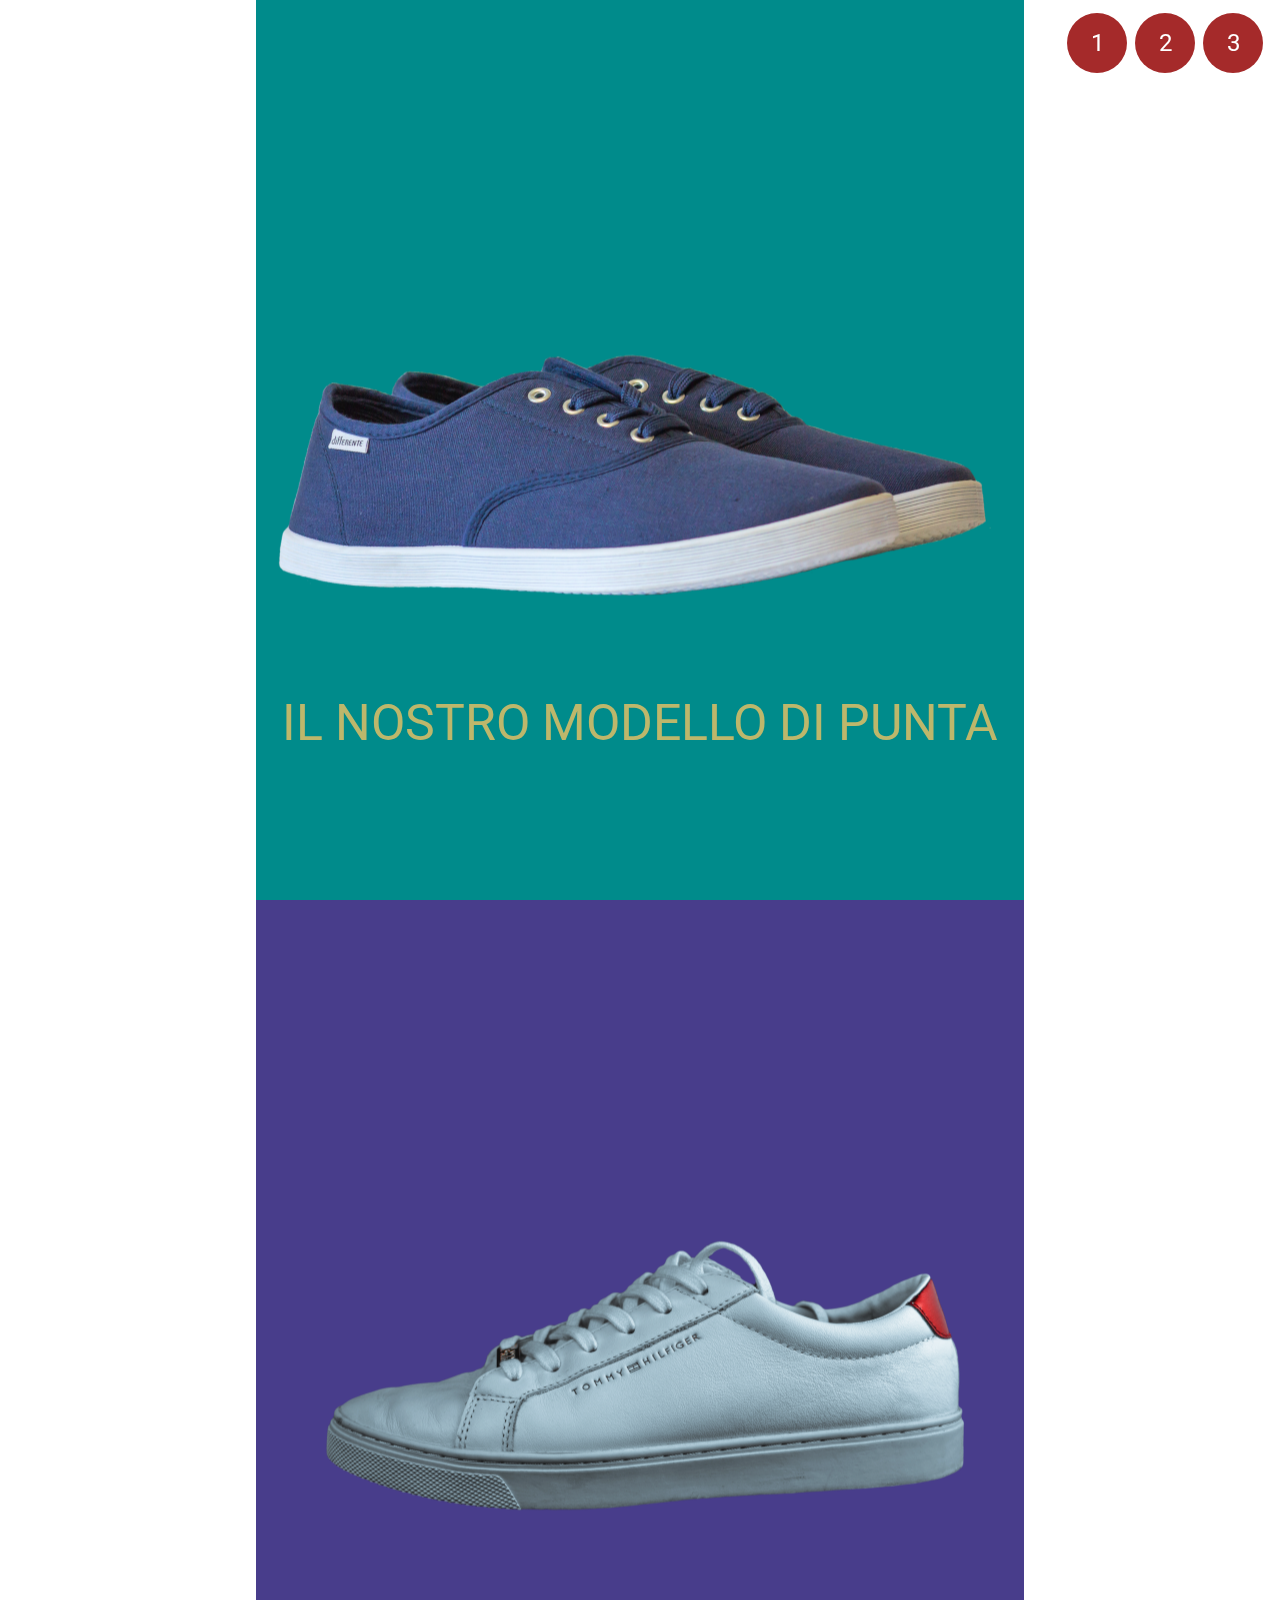
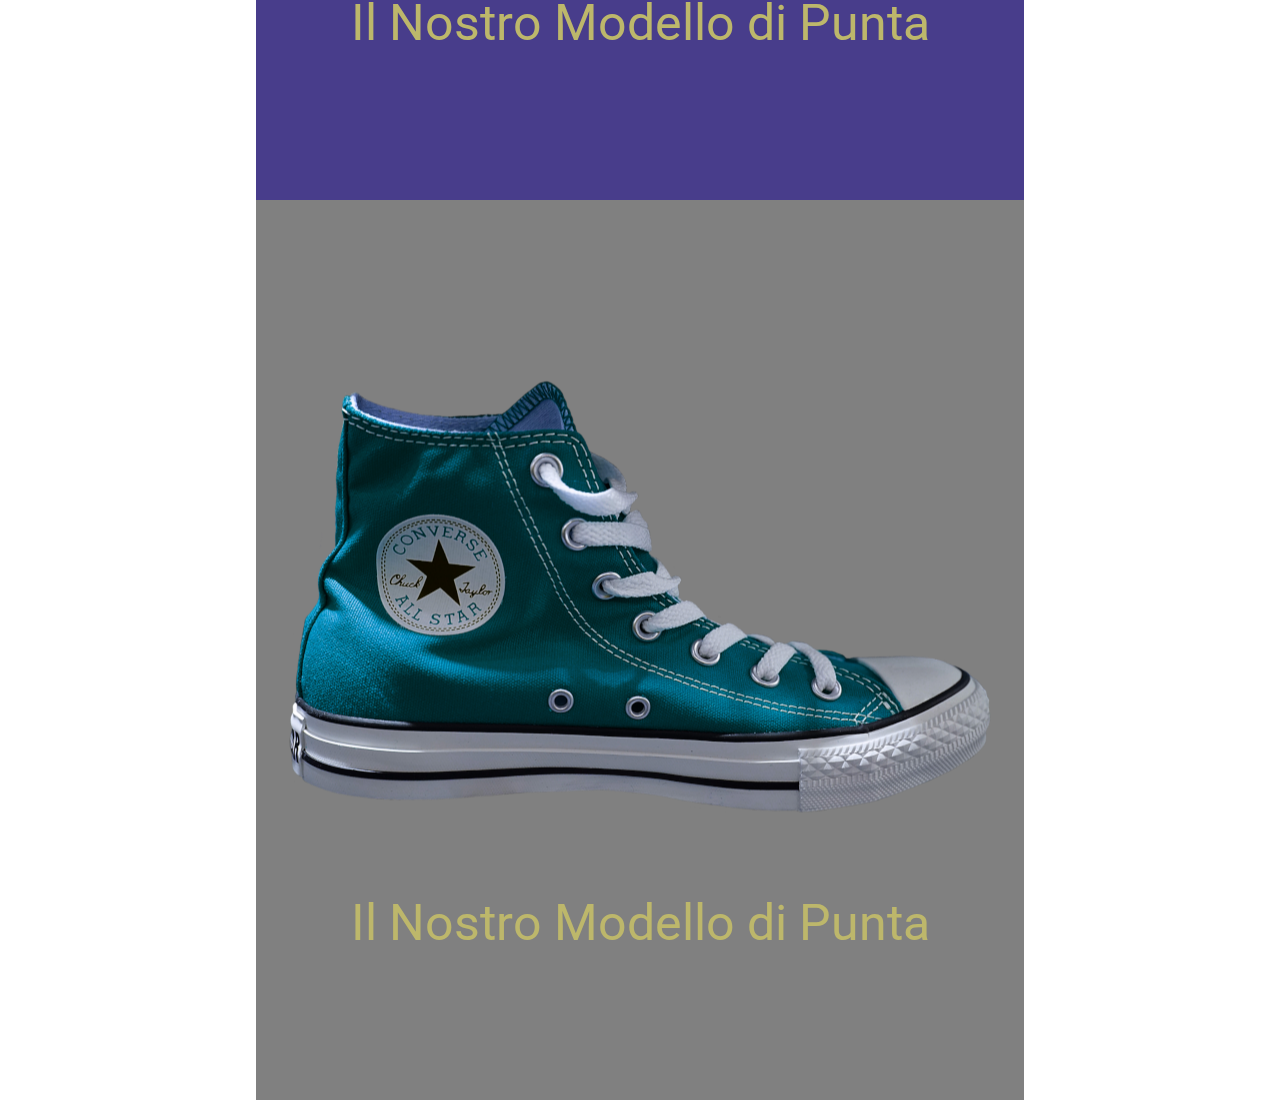
<file: index.html>
<!DOCTYPE html>
<html lang="en">
<head>
    <meta charset="UTF-8">
    <meta http-equiv="X-UA-Compatible" content="IE=edge">
    <meta name="viewport" content="width=device-width, initial-scale=1.0">
    <title></title>

    <link rel="stylesheet" href="./css/style.css">
    <link rel="preconnect" href="https://fonts.gstatic.com">
    <link href="https://fonts.googleapis.com/css2?family=Roboto:wght@100;400&display=swap" rel="stylesheet">
</head>
<body>
    
    <div>

        <nav>

            <!-- 3 pallini shortcut -->

            <div class="position-fixed">
                <div><a href="#blocco-1">1</a></div>
                <div><a href="#blocco-2">2</a></div>
                <div><a href="#blocco-3">3</a></div>
            </div>

        </nav>
        <section>

            <!-- blocco 1 -->
            <div id="blocco-1" class="verde">
    
                <div class="centra">
                    <img src="./img/01.png" alt=""> 
    
                     <p>IL NOSTRO MODELLO DI PUNTA</p>
                </div>
            </div>

                    <!-- blocco 2 -->

            <div id="blocco-2" class="rosso">
                <div class="centra">
                    <img src="./img/02.png" alt="">  
    
                    <p>Il Nostro Modello di Punta</p>
                </div>
            </div>
        
                        <!-- blocco 3 -->

            <div id="blocco-3" class="grigio">
                <div class="centra">
                    <img src="./img/03.png" alt=""> 
    
                    <p>Il Nostro Modello di Punta</p>
                </div>
            </div>
        
        </div>
        </section>
    
</body>
</html>
</file>
<file: css/style.css>
*
{
    box-sizing: border-box;
    padding: 0;
    margin: 0;
    font-family: 'Roboto', sans-serif;
}

.sfondo
{
    background-color: cornflowerblue;
}

#position-left
{
    background-position: center;
    position: fixed;
    top: 200px;
    left: 60px;
}

#position-right
{
    position: fixed;
    top: 200px;
    right: 60px;
}
/* crea la forma della Shortcut" */
.position-fixed div
{
    background-color: brown;
    width: 60px;
    text-align: center;
    border-radius: 50px;
    float: left;
    height: 60px;
    line-height: 60px;
    font-size: 24px;
    margin: 4px;
}

/* link shortcut */
a{
    text-decoration: none;
    color: white;
}

/* posizionamento Shortcut */
.position-fixed
{
    position: fixed;
    top: 1%;
    right: 1%;
    z-index: 1001;    
}

/* centra con transform */
.centra
{
    position: absolute;
    left: 50%;
    top: 50%;
    transform: translate(-50% , -50%);
}


/* blocchi con 100vh */
#blocco-1 , #blocco-2 , #blocco-3
{
    width: 60%;
    height: 100vh;
    font-size: 50px;
    position: relative;
    margin: auto;
}

/* contenitore con i selettori */
body:first-child
{
    width: 100%;
    margin: auto;
}
/* colore dei blocchi */
.verde
{
    background-color:darkcyan;
}
.rosso
{
    background-color: darkslateblue;
}
.grigio
{
    background-color: grey;
}

/* testo sotto l'immagine */
p
{
    text-align: center;
    color: darkkhaki;
}

.centra img:hover
{
    background-color: lightslategray;
}


.menu 
    {
    width: 20%;
    float: left;
    background: darkred;
    position: fixed;
    text-align: center;
    margin: auto;
    }

.menu ul
    {
    list-style-type: none;
    }

.menu li
    {
    width:100px;
    float:left;
    color:black;
    }

.menu a
    {
    display: block;
    padding: 5px;
    color: #000;
    text-decoration: none;
    }
.menu a:hover
    {
    background-color: #000033;
    color: #FFFFFF;
    text-decoration: none;
    }
.menu li ul
    {
    display: none
    }

.menu li:hover ul
    {
    display: block;
    position: absolute;
    z-index:1;
    width:130px;
    background: lightgray;
    }
</file>
